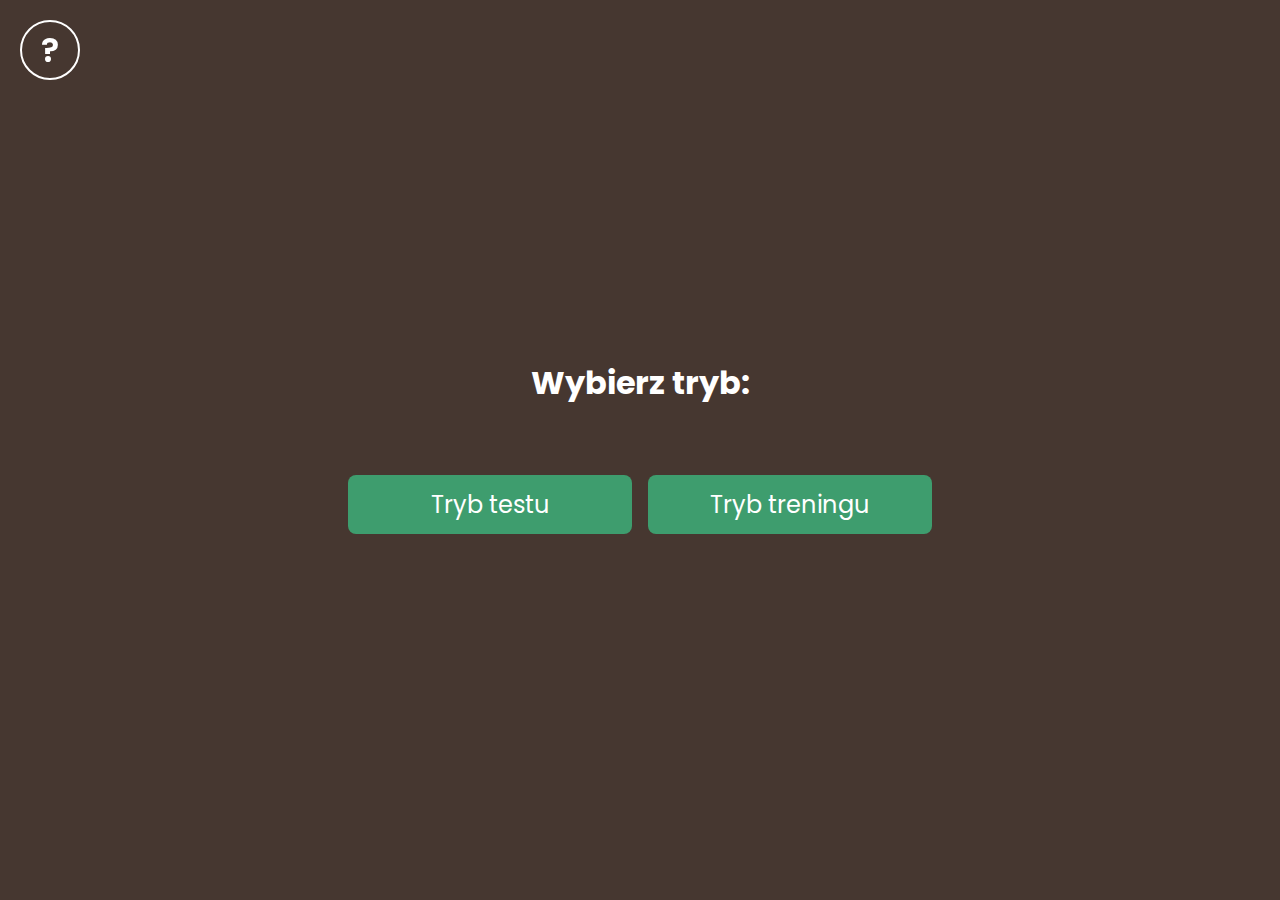
<file: index.html>
<!DOCTYPE html>
<html lang="pl">
<head>
    <meta charset="UTF-8">
    <meta name="viewport" content="width=device-width, initial-scale=1.0">
    <title>Nauka Niemieckiego - wybierz tryb</title>
    <link rel="preconnect" href="https://fonts.googleapis.com">
    <link rel="preconnect" href="https://fonts.gstatic.com" crossorigin>
    <link href="https://fonts.googleapis.com/css2?family=Poppins:ital,wght@0,100;0,200;0,300;0,400;0,500;0,600;0,700;0,800;0,900;1,100;1,200;1,300;1,400;1,500;1,600;1,700;1,800;1,900&display=swap"
          rel="stylesheet">

    <link rel="stylesheet" href="./static/css/home.css">
    <link rel="stylesheet" href="./static/css/help-modal.css">
</head>
<body>
<div class="help-open" id="modal-open">
    ?
</div>
<div class="help" id="help-modal">
    <div class="desc">
        <div class="close" id="modal-close">
        </div>
        <p>Ta strona pomoże Ci przygotować się do testu z Partizip II.</p>
        <p>W trybie testu, znajdziesz symulację faktycznego sprawdzianu</p>
        <p>W trybie trenigu, możesz przećwiczyć na szybko każde słówko.</p>

        <p class="authors">Autorzy: <a href="https://github.com/sojusz" target="_blank">Sojusz</a> oraz <a href="https://github.com/OhFoxies" target="_blank">OhFoxies</a></p>
    </div>
</div>

<div class="wrapper">
    <div class="container">
        <h1>
            Wybierz tryb:
        </h1>
        <div class="links">
            <a href="test.html">Tryb testu</a>
            <a href="training.html">Tryb treningu</a>
        </div>

    </div>
</div>


<script src="./static/js/modal.js"></script>
</body>
</html>
</file>
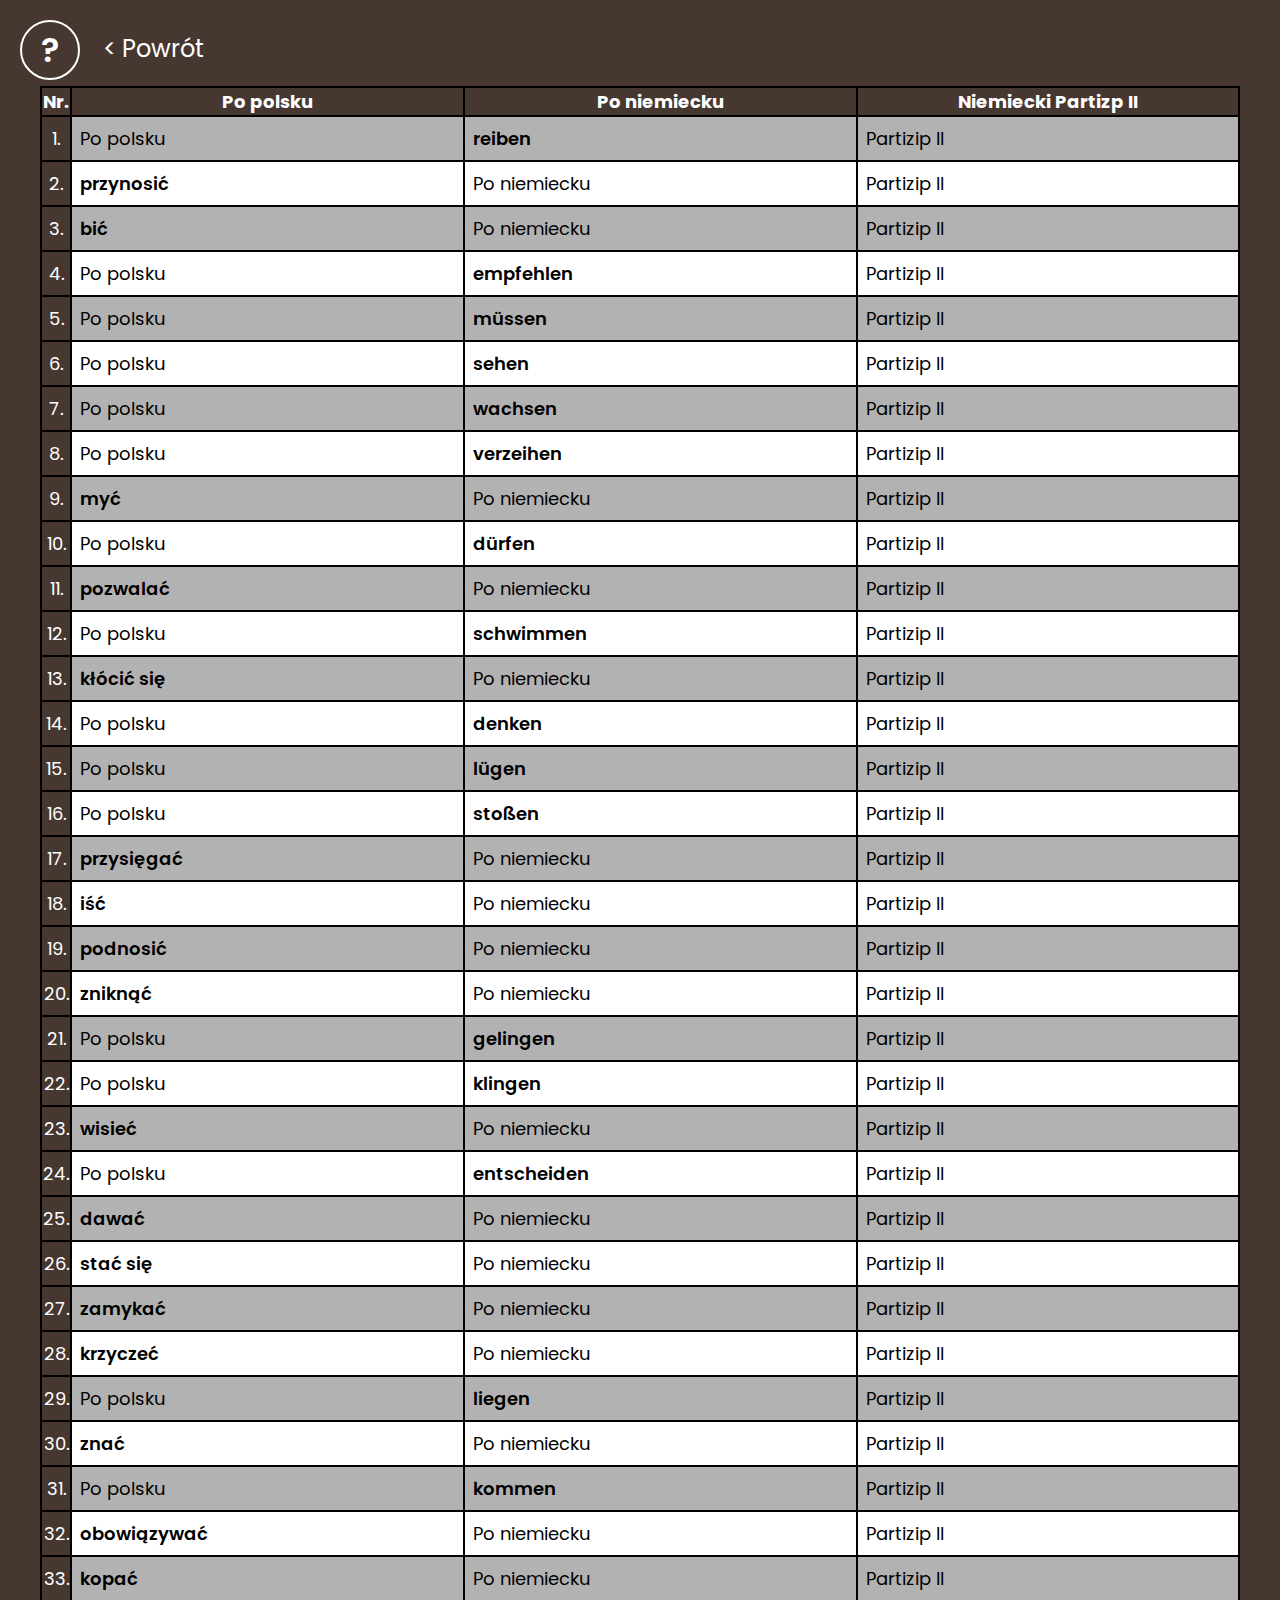
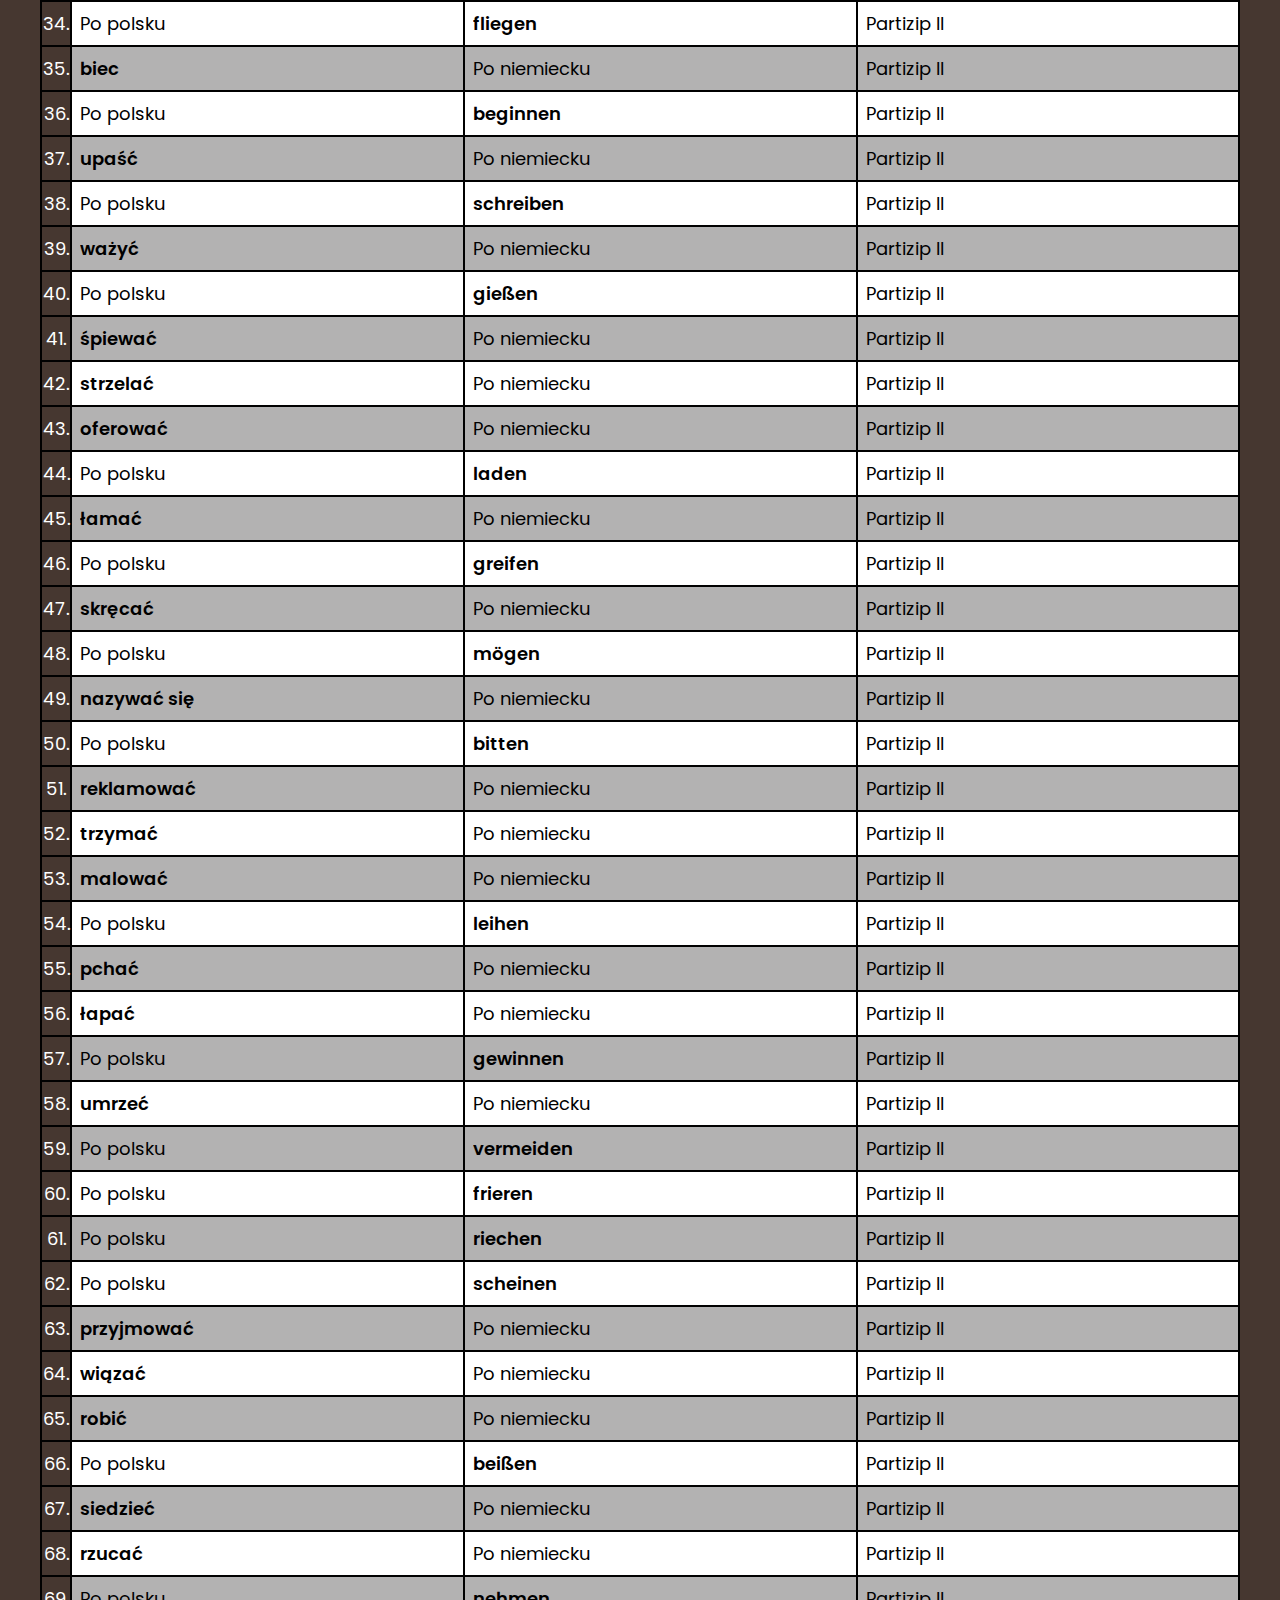
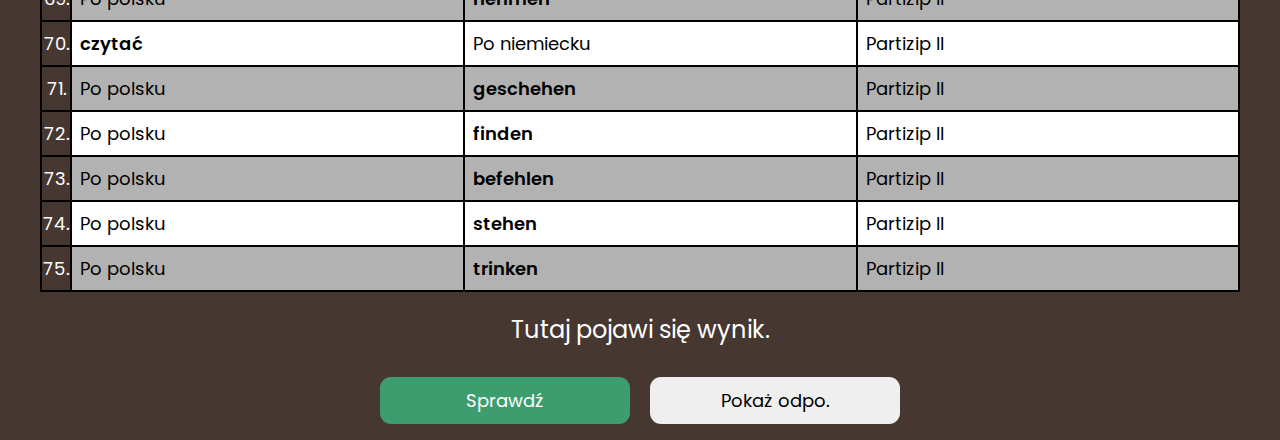
<file: test.html>
<!DOCTYPE html>
<html lang="pl">
<head>
    <meta charset="UTF-8">
    <meta name="viewport" content="width=device-width, initial-scale=1.0">
    <title>Nauka Niemieckiego</title>
    <link rel="preconnect" href="https://fonts.googleapis.com">
    <link rel="preconnect" href="https://fonts.gstatic.com" crossorigin>
    <link href="https://fonts.googleapis.com/css2?family=Poppins:ital,wght@0,100;0,200;0,300;0,400;0,500;0,600;0,700;0,800;0,900;1,100;1,200;1,300;1,400;1,500;1,600;1,700;1,800;1,900&display=swap" rel="stylesheet">
    <link rel="stylesheet" href="./static/css/help-modal.css">
    <link rel="stylesheet" href="./static/css/test.css">
</head>
<body>
<div class="help-open" id="modal-open" style="position: absolute">
    ?
</div>
<div class="back" onclick="window.location.replace('index.html')">
    < Powrót
</div>
<div class="help" id="help-modal">
    <div class="desc">
        <div class="close" id="modal-close">
        </div>
        <p>To jest tryb testu. Strona generuje losowy test podobny do tego który dostaniesz na lekcji. Uzupełnił każde pole, które potrafisz i sprawdź swój wynik!</p>

        <p class="authors">Autorzy: <a href="https://github.com/sojusz" target="_blank">Sojusz</a> oraz <a href="https://github.com/OhFoxies" target="_blank">OhFoxies</a></p>
    </div>
</div>
<div class="wrapper">
    <div class="container">
        <table class="test-table" id="test-table">
            <tr id="display">
                <th>Nr.</th>
                <th>Po polsku</th>
                <th>Po niemiecku</th>
                <th>Niemiecki Partizp II</th>
            </tr>
        </table>
    </div>
    <div class="output">
        <p id="feedback">Tutaj pojawi się wynik.</p>
    </div>
    <div class="buttons">
        <button id="submit" onclick="checkAnswer()">Sprawdź</button>
        <button id="reset" onclick="showAnswers()">Pokaż odpo.</button>
    </div>
</div>
<script src="static/js/modal.js"></script>
<script src="static/js/test.js"></script>
</body>
</html>
</file>
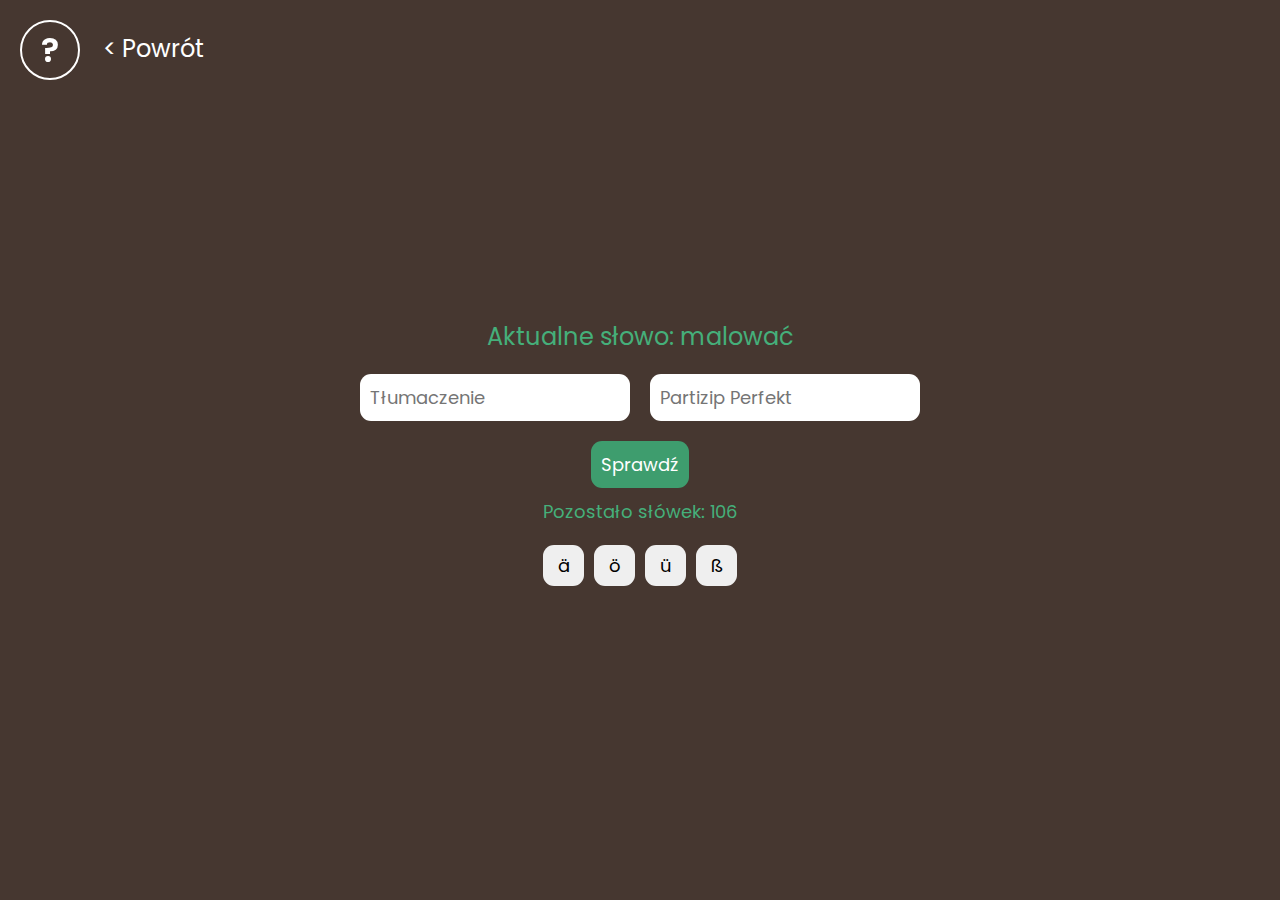
<file: training.html>
<!DOCTYPE html>
<html lang="pl">
<head>
  <meta charset="UTF-8">
  <meta name="viewport" content="width=device-width, initial-scale=1.0">
  <title>Nauka Niemieckiego</title>
  <link rel="preconnect" href="https://fonts.googleapis.com">
  <link rel="preconnect" href="https://fonts.gstatic.com" crossorigin>
  <link href="https://fonts.googleapis.com/css2?family=Poppins:ital,wght@0,100;0,200;0,300;0,400;0,500;0,600;0,700;0,800;0,900;1,100;1,200;1,300;1,400;1,500;1,600;1,700;1,800;1,900&display=swap" rel="stylesheet">
  <link rel="stylesheet" href="./static/css/help-modal.css">
  <link rel="stylesheet" href="./static/css/training.css">
</head>
<body>
<div class="help-open" id="modal-open">
  ?
</div>
<div class="back" onclick="window.location.replace('index.html')">
  < Powrót
</div>
<div class="help" id="help-modal">
  <div class="desc">
    <div class="close" id="modal-close">
    </div>
    <p>To jest tryb treningu. W pierwszym polu wpisz tłumaczenie słowa z polskiego (podanego powyżej) na niemiecki a w drugim polu wpisz formę Partizip II.</p>
    <p>Żeby zaliczyć trening musisz wpisać każde słowo prawidłowo DWA RAZY!</p>
    <p>Na komputerze: poruszaj się przyciskiem TAB (kliknięcie go przeniesie kursor do nastepnego pola) Całość zatwierdzaj przyciskiem ENTER.</p>
    <p>Jeśli chcesz wstawić znak specjalny kliknij w odpowiedni przycisk poniżej</p>

    <p class="authors">Autorzy: <a href="https://github.com/sojusz" target="_blank">Sojusz</a> oraz <a href="https://github.com/OhFoxies" target="_blank">OhFoxies</a></p>
  </div>
</div>
<div class="wrapper">
  <div class="container">
    <p id="word"></p>
    <div class="answer-container">
      <label for="answerDe"></label><input type="text" id="answerDe" placeholder="Tłumaczenie">
      <label for="answerPartizip"></label><input type="text" id="answerPartizip" placeholder="Partizip Perfekt">
    </div>
    <button id="submit" onclick="checkAnswer()">Sprawdź</button>
    <p id="feedback"></p>
    <p id="wordsLeft"></p>
    <div class="special-chars">
      <button onclick="addChar('ä', event)">ä</button>
      <button onclick="addChar('ö', event)">ö</button>
      <button onclick="addChar('ü', event)">ü</button>
      <button onclick="addChar('ß', event)">ß</button>
    </div>
  </div>
</div>


<script src="static/js/modal.js"></script>
<script src="static/js/training.js"></script>
</body>
</html>
</file>
<file: static/css/home.css>
* {
    margin: 0;
    padding: 0;
    box-sizing: border-box;
    font-family: "Poppins", sans-serif;

}

:root {
    --background-color:#463730;
    --button-color: #90c3c8;
    --button-hover: #82b0b4;


}


body {
    position: relative;
    background-color: var(--background-color);
    font-family: Arial, sans-serif;
    text-align: center;
}
h1 {
    color: white;
}
.wrapper {
    display: flex;
    width: 100%;
    min-height: 100dvh;
    justify-content: center;
    align-items: center;
}
.container {
    display: flex;
    flex-direction: column;
    justify-content: center;
    align-items: center;
    width: 100%;
    gap: 60px
}


.links  {
    display: flex;
    width: 100%;
    max-width: 600px;
    justify-content: center;

}
.links a:hover {
    background-color: #33805b;
}
@media (max-width: 565px) {
    .links  {
        flex-direction: column;

    }
}
.links a {
    transition: 0.3s;
    display: block;
    text-decoration: none;
    padding: 12px 8px;
    font-size: 24px;
    background-color: #3e9d6e;
    color: white;
    border-radius: 8px;
    flex-basis: 50%;
    margin: 8px
}
</file>
<file: static/css/help-modal.css>
#modal-open {
    position: fixed;
    width: 60px;
    height: 60px;
    top: 20px;
    font-weight: 600;
    color: white;
    left: 20px;
    display: flex;
    justify-content: center;
    align-items: center;
    border: 2px solid white;
    cursor: pointer;
    font-size: 34px;
    border-radius: 50%;
}

.help {
    position: fixed;
    width: 100%;
    height: 100dvh;
    top: 0;
    left: 0;
    display: none;
    justify-content: center;
    align-items: center;
}

.authors {
    margin-top: 20px;
}

.authors a {
    text-decoration: none;
    color: #f9005a;
}
.help.open {
    display: flex;
}

@media (max-width: 470px) {
    .help .desc {
        max-height: 600px;
    }

}
.back {
    position: absolute;
    left: 100px;
    top: 28px;
    font-size: 24px;
    color: white;
    cursor: pointer;
    padding: 3px;

}
@media (max-width: 340px) {
    .help .desc {
        max-height: fit-content !important;
        padding-top: 50px;
    }

}
.close {
    cursor: pointer;
    position: absolute;
    right: 15px;
    top: 15px;
    width: 32px;
    height: 32px;
}
.close:hover {
    opacity: 1;
}
.close:before, .close:after {
    position: absolute;
    left: 15px;
    content: ' ';
    height: 33px;
    width: 2px;
    background-color: black;
}
.close:before {
    transform: rotate(45deg);
}
.close:after {
    transform: rotate(-45deg);
}
.desc {
    width: 100%;
    position: relative;
    height: 100%;
    display: flex;
    flex-direction: column;
    font-size: 18px;
    justify-content: center;
    align-items: center;
    padding: 17px;
    margin: 6px;
    border-radius: 10px;
    max-width: 700px;
    max-height: 450px;
    background-color: #B3B6B7;
}
</file>
<file: static/css/test.css>
* {
    margin: 0;
    padding: 0;
    box-sizing: border-box;
    font-family: "Poppins", sans-serif;

}

:root {
    --background-color:#463730;
    --button-color: #90c3c8;
    --button-hover: #82b0b4;


}


body {
    position: relative;
    background-color: var(--background-color);
    font-family: Arial, sans-serif;
    text-align: center;
}


.wrapper {
    width: 100%;
    min-height: 100vh;
    display: flex;
    justify-content: center;
    align-items: center;
    flex-direction: column;
    padding: 6px;

}

.container {
    margin-top: 80px;
    max-width: 1200px;
    width: 100%;

}
.test-table {
    width: 100%;

}

table, th, td {
    border:2px solid black;
    color: white;
    border-collapse: collapse;
    font-size: 18px;
}


input[type=text] {
    outline: none;
    border: 2px solid transparent;
    padding: 6px;
    height: 100%;
    width: 100%;
    font-size: 18px;

}


tbody:nth-child(even) td input[type='text']{
    background-color: #b3b2b2;
}
td input[type='text']::placeholder {
    color: black;
}
input[type='text']:focus {
    border: 2px solid #ff2a2a
}
input[disabled] {
    font-weight: 600;
    cursor: not-allowed;
    color: black;
    background-color: white;
}

@media (max-width: 840px) {
    .container {
        overflow-x: scroll;
    }
    .test-table {
        min-width: 550px;
    }
}

.buttons button {
    outline: none;
    border: none;
    border-radius: 11px;
    margin: 10px;
    padding: 10px;
    font-size: 18px;
    max-width: 250px;
    width: 100%;
    cursor: pointer;

}


.buttons {
    width: 100%;
    justify-content: center;
    align-items: center;
    display: flex;

}

.show-correct {
    outline: none;
    border: none;
    border-radius: 2px;
    padding: 3px;
    font-size: 18px;
    width: 100%;
    height: 100%;
    cursor: pointer;
    transition: 0.3s;
}
.show-correct:hover {
    background-color: #bab9b9;
}

.buttonTd {
    padding: 4px
}
@media (max-width: 310px) {
    .buttons {
        flex-direction: column;
    }
}

#submit {
    background-color: #3e9d6e;
    color: white;
    transition: 0.2s;
}


#submit:hover {
    background-color: #33805b;
}
.output {
    margin-top: 20px;
    margin-bottom: 20px;
}
#feedback {
    text-align: center;
    font-size: 24px;
    color: white;

}
</file>
<file: static/css/training.css>
* {
    margin: 0;
    padding: 0;
    box-sizing: border-box;
    font-family: "Poppins", sans-serif;

}

:root {
    --background-color:#463730;
    --button-color: #90c3c8;
    --button-hover: #82b0b4;


}

body {
    position: relative;
    background-color: var(--background-color);
    font-family: Arial, sans-serif;
    text-align: center;
}

.correct {
    font-size: 21px;
    color: #45af7a;
    font-weight: 600;
}

.notCorrect {
    font-size: 21px;
    color: #ff5d5d;
}

.wrapper {
    display: flex;
    width: 100%;
    min-height: 100dvh;
    justify-content: center;
    align-items: center;
}
.container {
    max-width: 600px;
}

input, button {
    outline: none;
    border: none;
    border-radius: 11px;
    margin: 10px;
    padding: 10px;
    font-size: 18px;
}

#submit {
    background-color: #3e9d6e;
    color: white;
    transition: 0.2s;
}
#wordsLeft {
    font-size: 18px;
    color: #45af7a;
    margin-bottom: 15px;

}
#submit:hover {
    background-color: #33805b;
}
.special-chars {
    display: flex;
    justify-content: center;
    align-items: center;
    flex-wrap: wrap;
}
.special-chars button {
    margin: 5px;
    width: 41px;
    height: 41px;
    display: flex;
    justify-content: center;
    align-items: center;
    padding: 12px 5px;
    transition: 0.2s;
}


@media (max-width: 400px) {
    .answer-container {
        flex-flow: column;
    }
    .answer-container input {
        width: 100% !important;
        margin: 15px 0 0;
    }
    .container {
        padding-left: 8px;
        padding-right: 8px;
    }
}
.special-chars button:hover {
    background-color: #a6a6a6;
}
#word {
    padding: 10px 0;
    font-size: 24px;
    color: #45af7a;
}
button {
    cursor: pointer;
}
.answer-container {
    display: flex;
    justify-content: center;
}

.answer-container input {
    width: 45%;
}
</file>
